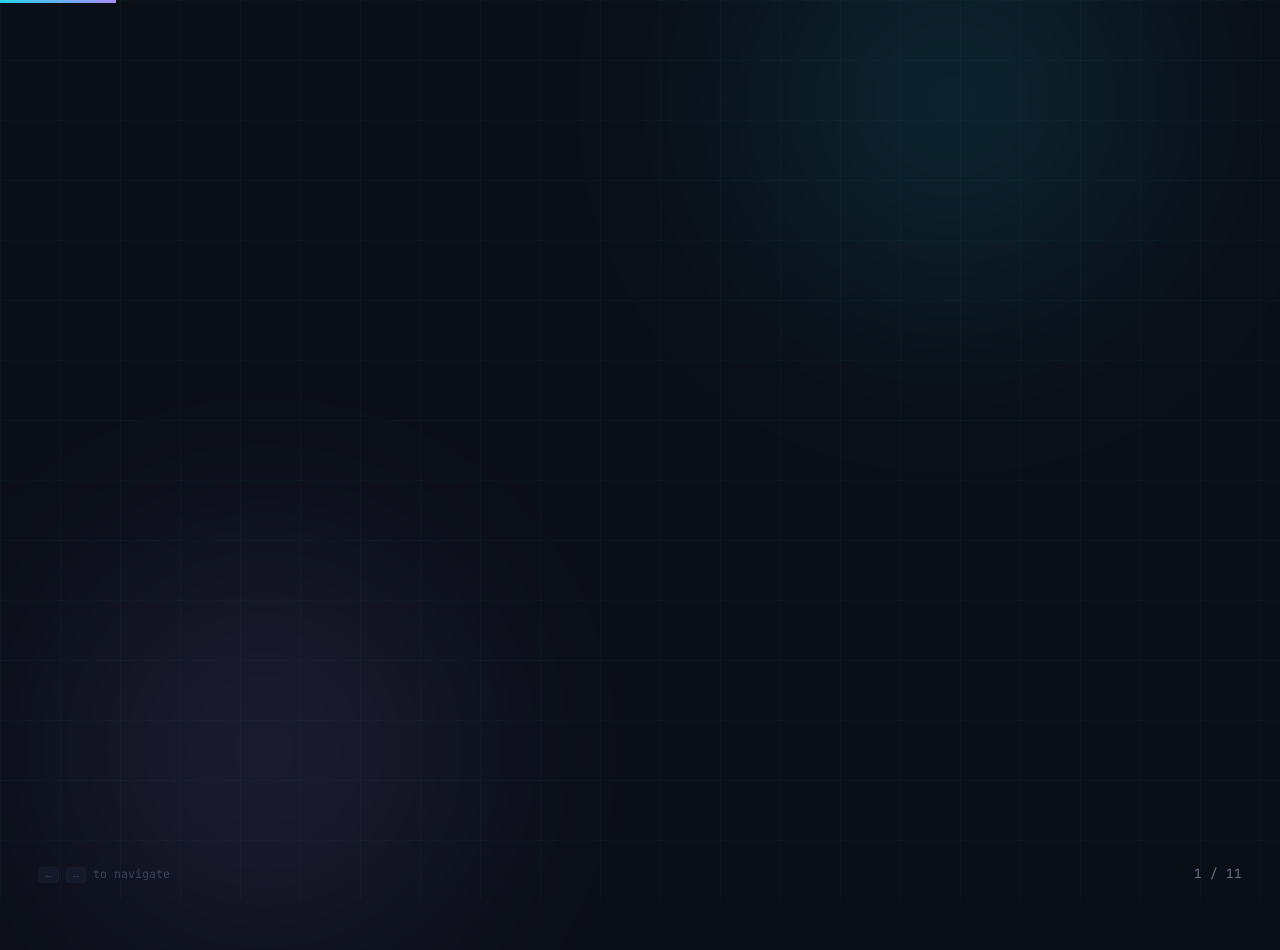
<file: presentation.html>
<!DOCTYPE html>
<html lang="en">
<head>
<meta charset="UTF-8">
<meta name="viewport" content="width=device-width, initial-scale=1.0">
<title>Building with Claude Code + BMAD</title>
<link href="https://fonts.googleapis.com/css2?family=JetBrains+Mono:wght@400;700&family=Outfit:wght@300;500;700;900&display=swap" rel="stylesheet">
<style>
*, *::before, *::after { box-sizing: border-box; margin: 0; padding: 0; }

:root {
    --bg: #0a0e17;
    --surface: #111827;
    --surface-2: #1a2235;
    --text: #e2e8f0;
    --text-muted: #64748b;
    --accent: #22d3ee;
    --accent-2: #a78bfa;
    --accent-3: #34d399;
    --warm: #fb923c;
    --red: #f87171;
    --border: #1e293b;
    --font-display: 'Outfit', sans-serif;
    --font-mono: 'JetBrains Mono', monospace;
}

html { font-size: 18px; }

body {
    font-family: var(--font-display);
    background: var(--bg);
    color: var(--text);
    overflow: hidden;
    height: 100vh;
    width: 100vw;
}

/* ===== SLIDE ENGINE ===== */
.deck { position: relative; width: 100vw; height: 100vh; }

.slide {
    position: absolute;
    inset: 0;
    display: flex;
    flex-direction: column;
    justify-content: center;
    padding: 6vh 8vw;
    opacity: 0;
    pointer-events: none;
    transition: opacity 0.5s ease, transform 0.5s ease;
    transform: translateX(40px);
}

.slide.active {
    opacity: 1;
    pointer-events: auto;
    transform: translateX(0);
}

.slide.exit {
    opacity: 0;
    transform: translateX(-40px);
}

/* ===== PROGRESS BAR ===== */
.progress {
    position: fixed;
    top: 0;
    left: 0;
    height: 3px;
    background: linear-gradient(90deg, var(--accent), var(--accent-2));
    transition: width 0.4s ease;
    z-index: 100;
}

/* ===== SLIDE COUNTER ===== */
.counter {
    position: fixed;
    bottom: 2vh;
    right: 3vw;
    font-family: var(--font-mono);
    font-size: 0.7rem;
    color: var(--text-muted);
    z-index: 100;
}

/* ===== TYPOGRAPHY ===== */
h1 {
    font-size: 3.2rem;
    font-weight: 900;
    line-height: 1.1;
    letter-spacing: -0.03em;
    margin-bottom: 1rem;
}

h2 {
    font-size: 2rem;
    font-weight: 700;
    line-height: 1.2;
    letter-spacing: -0.02em;
    margin-bottom: 1.5rem;
}

h3 {
    font-size: 1.1rem;
    font-weight: 500;
    color: var(--text-muted);
    margin-bottom: 0.5rem;
    text-transform: uppercase;
    letter-spacing: 0.15em;
    font-family: var(--font-mono);
    font-size: 0.7rem;
}

p, li {
    font-size: 1.05rem;
    line-height: 1.7;
    font-weight: 300;
    color: var(--text);
}

.highlight { color: var(--accent); }
.highlight-2 { color: var(--accent-2); }
.highlight-3 { color: var(--accent-3); }
.highlight-warm { color: var(--warm); }
.highlight-red { color: var(--red); }

code {
    font-family: var(--font-mono);
    font-size: 0.85em;
    background: var(--surface-2);
    padding: 2px 8px;
    border-radius: 4px;
    color: var(--accent);
}

strong { font-weight: 700; color: var(--text); }

/* ===== LAYOUT HELPERS ===== */
.two-col {
    display: grid;
    grid-template-columns: 1fr 1fr;
    gap: 4rem;
    align-items: start;
}

.three-col {
    display: grid;
    grid-template-columns: 1fr 1fr 1fr;
    gap: 2rem;
}

ul {
    list-style: none;
    display: flex;
    flex-direction: column;
    gap: 0.6rem;
}

ul li {
    padding-left: 1.5em;
    position: relative;
}

ul li::before {
    content: "\2192";
    position: absolute;
    left: 0;
    color: var(--accent);
    font-weight: 700;
}

/* ===== CARDS ===== */
.card {
    background: var(--surface);
    border: 1px solid var(--border);
    border-radius: 12px;
    padding: 1.5rem;
}

.card h4 {
    font-size: 0.95rem;
    font-weight: 700;
    margin-bottom: 0.4rem;
}

.card p, .card li {
    font-size: 0.85rem;
    color: var(--text-muted);
}

/* ===== FLOW DIAGRAM ===== */
.flow {
    display: flex;
    align-items: center;
    gap: 0;
    flex-wrap: wrap;
    justify-content: center;
    margin: 2rem 0;
}

.flow-step {
    background: var(--surface);
    border: 1px solid var(--border);
    border-radius: 10px;
    padding: 0.8rem 1.2rem;
    font-family: var(--font-mono);
    font-size: 0.75rem;
    text-align: center;
    transition: all 0.3s ease;
    min-width: 100px;
}

.flow-step:hover {
    border-color: var(--accent);
    transform: translateY(-2px);
}

.flow-step .label {
    font-family: var(--font-display);
    font-weight: 700;
    font-size: 0.9rem;
    color: var(--text);
    display: block;
}

.flow-step .sub {
    color: var(--text-muted);
    font-size: 0.65rem;
    margin-top: 2px;
}

.flow-arrow {
    color: var(--text-muted);
    font-size: 1.2rem;
    padding: 0 0.5rem;
    flex-shrink: 0;
}

/* ===== TABLE ===== */
table {
    width: 100%;
    border-collapse: collapse;
    font-size: 0.85rem;
}

th {
    text-align: left;
    font-family: var(--font-mono);
    font-size: 0.7rem;
    color: var(--text-muted);
    text-transform: uppercase;
    letter-spacing: 0.1em;
    padding: 0.6rem 1rem;
    border-bottom: 1px solid var(--border);
}

td {
    padding: 0.6rem 1rem;
    border-bottom: 1px solid var(--border);
    color: var(--text);
    font-weight: 300;
}

td:first-child { font-weight: 500; }

/* ===== CODE BLOCK ===== */
.code-block {
    background: var(--surface);
    border: 1px solid var(--border);
    border-radius: 10px;
    padding: 1.2rem 1.5rem;
    font-family: var(--font-mono);
    font-size: 0.75rem;
    line-height: 1.8;
    overflow-x: auto;
    color: var(--text-muted);
}

.code-block .comment { color: #475569; }
.code-block .key { color: var(--accent); }
.code-block .val { color: var(--accent-3); }
.code-block .str { color: var(--warm); }

/* ===== STAT ROW ===== */
.stats {
    display: flex;
    gap: 3rem;
    margin: 1.5rem 0;
}

.stat {
    display: flex;
    flex-direction: column;
}

.stat-value {
    font-size: 2.5rem;
    font-weight: 900;
    line-height: 1;
    letter-spacing: -0.03em;
}

.stat-label {
    font-size: 0.7rem;
    font-family: var(--font-mono);
    color: var(--text-muted);
    text-transform: uppercase;
    letter-spacing: 0.1em;
    margin-top: 0.3rem;
}

/* ===== BADGE ===== */
.badge {
    display: inline-block;
    font-family: var(--font-mono);
    font-size: 0.65rem;
    padding: 3px 10px;
    border-radius: 20px;
    text-transform: uppercase;
    letter-spacing: 0.05em;
    font-weight: 700;
}

.badge-cyan { background: rgba(34,211,238,0.15); color: var(--accent); }
.badge-purple { background: rgba(167,139,250,0.15); color: var(--accent-2); }
.badge-green { background: rgba(52,211,153,0.15); color: var(--accent-3); }
.badge-red { background: rgba(248,113,113,0.15); color: var(--red); }
.badge-warm { background: rgba(251,146,60,0.15); color: var(--warm); }

/* ===== TITLE SLIDE SPECIAL ===== */
.slide-title {
    justify-content: flex-end;
    padding-bottom: 12vh;
}

.slide-title h1 {
    font-size: 4rem;
}

.slide-title .subtitle {
    font-size: 1.1rem;
    color: var(--text-muted);
    font-weight: 300;
    margin-bottom: 2rem;
}

.slide-title .meta {
    font-family: var(--font-mono);
    font-size: 0.7rem;
    color: var(--text-muted);
}

/* ===== DECORATIVE GRID BG ===== */
.grid-bg {
    position: absolute;
    inset: 0;
    background-image:
        linear-gradient(rgba(34,211,238,0.03) 1px, transparent 1px),
        linear-gradient(90deg, rgba(34,211,238,0.03) 1px, transparent 1px);
    background-size: 60px 60px;
    pointer-events: none;
}

/* ===== GLOW ===== */
.glow {
    position: absolute;
    width: 400px;
    height: 400px;
    border-radius: 50%;
    filter: blur(120px);
    opacity: 0.12;
    pointer-events: none;
}

.glow-cyan { background: var(--accent); }
.glow-purple { background: var(--accent-2); }
.glow-warm { background: var(--warm); }

/* ===== ANIMATIONS ===== */
@keyframes fadeUp {
    from { opacity: 0; transform: translateY(20px); }
    to { opacity: 1; transform: translateY(0); }
}

.slide.active .animate {
    animation: fadeUp 0.5s ease forwards;
    opacity: 0;
}

.slide.active .d1 { animation-delay: 0.1s; }
.slide.active .d2 { animation-delay: 0.2s; }
.slide.active .d3 { animation-delay: 0.3s; }
.slide.active .d4 { animation-delay: 0.4s; }
.slide.active .d5 { animation-delay: 0.5s; }
.slide.active .d6 { animation-delay: 0.6s; }

/* ===== CHAT BUBBLES ===== */
.chat {
    display: flex;
    flex-direction: column;
    gap: 1rem;
    max-width: 720px;
}

.chat-msg {
    display: flex;
    gap: 1rem;
    align-items: flex-start;
}

.chat-msg.ai { flex-direction: row-reverse; }

.chat-avatar {
    flex-shrink: 0;
    width: 32px;
    height: 32px;
    border-radius: 8px;
    display: flex;
    align-items: center;
    justify-content: center;
    font-size: 0.7rem;
    font-family: var(--font-mono);
    font-weight: 700;
    color: var(--bg);
}

.chat-msg.human .chat-avatar { background: var(--accent-3); }
.chat-msg.ai .chat-avatar { background: var(--accent-2); }

.chat-bubble {
    background: var(--surface);
    border: 1px solid var(--border);
    border-radius: 12px;
    padding: 0.8rem 1.2rem;
    font-size: 0.82rem;
    line-height: 1.6;
    max-width: 560px;
}

.chat-msg.human .chat-bubble { border-color: rgba(52,211,153,0.25); }
.chat-msg.ai .chat-bubble { border-color: rgba(167,139,250,0.25); }

.chat-bubble .role-tag {
    font-family: var(--font-mono);
    font-size: 0.6rem;
    text-transform: uppercase;
    letter-spacing: 0.1em;
    margin-bottom: 0.4rem;
    display: block;
}

.chat-msg.human .role-tag { color: var(--accent-3); }
.chat-msg.ai .role-tag { color: var(--accent-2); }

.chat-bubble ul {
    margin-top: 0.4rem;
    gap: 0.3rem;
}

.chat-bubble li {
    font-size: 0.82rem;
    padding-left: 1.2em;
}

.chat-bubble li::before { font-size: 0.82rem; }

.chat-context {
    font-family: var(--font-mono);
    font-size: 0.6rem;
    color: var(--text-muted);
    text-align: center;
    padding: 0.3rem 0;
    opacity: 0.6;
}

/* ===== NAV HINT ===== */
.nav-hint {
    position: fixed;
    bottom: 2vh;
    left: 3vw;
    font-family: var(--font-mono);
    font-size: 0.65rem;
    color: var(--text-muted);
    opacity: 0.5;
    z-index: 100;
}

.nav-hint kbd {
    background: var(--surface-2);
    border: 1px solid var(--border);
    border-radius: 4px;
    padding: 1px 6px;
    font-size: 0.6rem;
}
</style>
</head>
<body>

<div class="progress" id="progress"></div>
<div class="counter" id="counter"></div>
<div class="nav-hint"><kbd>&larr;</kbd> <kbd>&rarr;</kbd> to navigate</div>

<div class="deck">

<!-- ==================== SLIDE 1: TITLE ==================== -->
<div class="slide slide-title active">
    <div class="grid-bg"></div>
    <div class="glow glow-cyan" style="top:-100px;right:10vw;"></div>
    <div class="glow glow-purple" style="bottom:-50px;left:5vw;"></div>
    <h3 class="animate d1">Case Study</h3>
    <h1 class="animate d2">Building a Growth<br>Assessment Tool<br>in <span class="highlight">A Few Hours</span></h1>
    <p class="subtitle animate d3">With Claude Code + BMAD-METHOD</p>
    <p class="meta animate d4">Alessio Roberto &mdash; Luscii &mdash; Feb 2026</p>
</div>

<!-- ==================== SLIDE 2: THE PROBLEM ==================== -->
<div class="slide">
    <div class="glow glow-purple" style="top:10vh;right:5vw;"></div>
    <h3 class="animate d1">The Problem</h3>
    <h2 class="animate d2">Luscii needed a way to make<br>growth <span class="highlight-2">transparent and actionable</span></h2>
    <div class="two-col animate d3" style="margin-top:1.5rem;">
        <div>
            <p style="margin-bottom:1rem;">The <strong>Matrix Reloaded</strong> framework describes how people contribute at Luscii &mdash; based on the Baarda model.</p>
            <ul>
                <li><strong>8 profiles</strong> ordered by problem-solving complexity</li>
                <li><strong>4 growth levels</strong> per profile (Junior &rarr; Master)</li>
                <li><strong>4 dimensions</strong>: Mastery, Autonomy, Impact, Ownership</li>
                <li><strong>448 behavioral statements</strong> calibrated per role</li>
            </ul>
        </div>
        <div class="card">
            <h4 style="color:var(--accent-2);">The core question</h4>
            <p style="font-size:1rem;color:var(--text);font-style:italic;margin-top:0.5rem;">
                &ldquo;Which type of problems do you mostly solve?&rdquo;
            </p>
            <p style="margin-top:1rem;">
                The framework existed on Notion pages. No tool to actually <strong>do</strong> the self-assessment, track progress, or prepare for evaluation conversations.
            </p>
        </div>
    </div>
</div>

<!-- ==================== SLIDE 3: APPROACH ==================== -->
<div class="slide">
    <div class="glow glow-cyan" style="top:5vh;left:10vw;"></div>
    <h3 class="animate d1">Approach</h3>
    <h2 class="animate d2">BMAD-METHOD:<br><span class="highlight">structured AI workflow</span></h2>
    <p class="animate d3" style="max-width:600px;margin-bottom:2rem;">Each phase has a distinct role, produces a specific artifact, and feeds the next step. Claude Code executes each role as a skill.</p>
    <div class="flow animate d4">
        <div class="flow-step" style="border-color:var(--accent);">
            <span class="label">Scope</span>
            <span class="sub">requirements.md</span>
        </div>
        <span class="flow-arrow">&rarr;</span>
        <div class="flow-step" style="border-color:var(--accent-2);">
            <span class="label">Prioritize</span>
            <span class="sub">PRD.md</span>
        </div>
        <span class="flow-arrow">&rarr;</span>
        <div class="flow-step" style="border-color:var(--accent-3);">
            <span class="label">UX Design</span>
            <span class="sub">ux-design.md</span>
        </div>
        <span class="flow-arrow">&rarr;</span>
        <div class="flow-step" style="border-color:var(--warm);">
            <span class="label">Architecture</span>
            <span class="sub">architecture.md</span>
        </div>
        <span class="flow-arrow">&rarr;</span>
        <div class="flow-step" style="border-color:var(--red);">
            <span class="label">Implement</span>
            <span class="sub">4 files, 0 deps</span>
        </div>
        <span class="flow-arrow">&rarr;</span>
        <div class="flow-step" style="border-color:var(--accent);">
            <span class="label">QA</span>
            <span class="sub">test-report.md</span>
        </div>
    </div>
    <p class="animate d5" style="color:var(--text-muted);font-size:0.85rem;text-align:center;margin-top:1rem;">
        Human-in-the-loop at every checkpoint &mdash; AI proposes, human approves
    </p>
</div>

<!-- ==================== SLIDE 4: DIALOGUE — SCOPE ==================== -->
<div class="slide">
    <div class="glow glow-cyan" style="bottom:10vh;left:5vw;"></div>
    <h3 class="animate d1">Live dialogue &mdash; Scoping</h3>
    <h2 class="animate d2">The right questions<br><span class="highlight">before any code</span></h2>
    <div class="two-col" style="margin-top:1rem;">
        <div class="chat animate d3">
            <div class="chat-msg human">
                <div class="chat-avatar">AR</div>
                <div class="chat-bubble">
                    <span class="role-tag">Human</span>
                    I need a self-assessment tool for Luscii's Matrix Reloaded framework. It's based on the Baarda model &mdash; 8 profiles, 4 levels, 4 dimensions.
                </div>
            </div>
            <div class="chat-msg ai">
                <div class="chat-avatar">SC</div>
                <div class="chat-bubble">
                    <span class="role-tag">Scope Clarifier</span>
                    Before I write requirements, I need to understand:
                    <ul>
                        <li>Do all profiles have all 4 growth levels?</li>
                        <li>Is this single-user or multi-user?</li>
                        <li>Should data leave the browser?</li>
                        <li>Target time per assessment?</li>
                    </ul>
                </div>
            </div>
            <div class="chat-msg human">
                <div class="chat-avatar">AR</div>
                <div class="chat-bubble">
                    <span class="role-tag">Human</span>
                    Good catch &mdash; Go-getter, Luminary, Navigator, and Chess Player skip Junior. Single user, local only. Under 10 minutes.
                </div>
            </div>
        </div>
        <div class="animate d4">
            <div class="card" style="border-left:3px solid var(--accent);">
                <h4 style="color:var(--accent);">What this produced</h4>
                <p style="color:var(--text);font-size:0.9rem;margin-top:0.5rem;">
                    <code>requirements.md</code> with 6 functional requirements, acceptance criteria, and the variable-levels constraint documented upfront.
                </p>
                <p style="margin-top:0.8rem;">
                    Without this question, 4 profiles would have shown a Junior level that doesn't exist.
                </p>
            </div>
            <div class="card" style="margin-top:1rem;border-left:3px solid var(--accent-2);">
                <h4 style="color:var(--accent-2);">The pattern</h4>
                <p style="color:var(--text);font-size:0.9rem;margin-top:0.5rem;">
                    AI asks structured questions <em>before</em> writing anything. Edge cases surface in minutes, not after implementation.
                </p>
            </div>
        </div>
    </div>
</div>

<!-- ==================== SLIDE 5: DIALOGUE — EVIDENCE JOURNAL ==================== -->
<div class="slide">
    <div class="glow glow-purple" style="top:10vh;right:5vw;"></div>
    <h3 class="animate d1">Live dialogue &mdash; Feature emergence</h3>
    <h2 class="animate d2">A feature born from<br><span class="highlight-2">real conversation</span></h2>
    <div class="two-col" style="margin-top:1rem;">
        <div class="chat animate d3">
            <div class="chat-context">&mdash; Day 2, not in the original PRD &mdash;</div>
            <div class="chat-msg human">
                <div class="chat-avatar">AR</div>
                <div class="chat-bubble">
                    <span class="role-tag">Human</span>
                    The person following my assessment strongly suggested I bring concrete examples for each question. How can I organize this?
                </div>
            </div>
            <div class="chat-msg ai">
                <div class="chat-avatar">CC</div>
                <div class="chat-bubble">
                    <span class="role-tag">Claude Code</span>
                    Three options:
                    <ul>
                        <li>Use the existing notes field per dimension</li>
                        <li>Add per-statement examples in-app</li>
                        <li>Keep them in a separate Notion doc</li>
                    </ul>
                    Option 2 keeps evidence linked to the exact statement and shows it during assessment.
                </div>
            </div>
            <div class="chat-msg human">
                <div class="chat-avatar">AR</div>
                <div class="chat-bubble">
                    <span class="role-tag">Human</span>
                    Option 2. Can you design and build it?
                </div>
            </div>
            <div class="chat-context">Design &rarr; implement &rarr; QA in one pass</div>
        </div>
        <div class="animate d4">
            <div class="card" style="border-left:3px solid var(--accent-2);">
                <h4 style="color:var(--accent-2);">Evidence Journal</h4>
                <p style="color:var(--text);font-size:0.9rem;margin-top:0.5rem;">
                    Browse all 448 statements. Add concrete examples from your work. See them during assessment alongside each rating.
                </p>
            </div>
            <div class="card" style="margin-top:1rem;border-left:3px solid var(--accent-3);">
                <h4 style="color:var(--accent-3);">The pattern</h4>
                <p style="color:var(--text);font-size:0.9rem;margin-top:0.5rem;">
                    Conversation reveals the <em>real</em> need. AI offers options with trade-offs. Human decides. Full cycle (design &rarr; code &rarr; QA) in one session.
                </p>
            </div>
        </div>
    </div>
</div>

<!-- ==================== SLIDE 6: DIALOGUE — QA ==================== -->
<div class="slide">
    <div class="glow glow-warm" style="top:5vh;left:15vw;"></div>
    <h3 class="animate d1">Live dialogue &mdash; QA</h3>
    <h2 class="animate d2">Role separation catches<br><span class="highlight-warm">real bugs</span></h2>
    <div class="two-col" style="margin-top:1rem;">
        <div class="chat animate d3">
            <div class="chat-context">&mdash; Same AI, different role &mdash;</div>
            <div class="chat-msg human">
                <div class="chat-avatar">AR</div>
                <div class="chat-bubble">
                    <span class="role-tag">Human</span>
                    Implementation looks done. Run QA against the requirements.
                </div>
            </div>
            <div class="chat-msg ai">
                <div class="chat-avatar">QG</div>
                <div class="chat-bubble">
                    <span class="role-tag">Quality Guardian</span>
                    Verified 24 acceptance criteria. 21 pass, 2 partial, 1 deferred.
                    <ul>
                        <li><strong style="color:var(--red);">P1</strong> &mdash; Radar chart has no baseline. US-2.2 requires a visual reference at 3.5</li>
                        <li><strong style="color:var(--red);">P1</strong> &mdash; Screen transitions don't move focus. Keyboard users get lost</li>
                        <li><strong style="color:var(--warm);">P2</strong> &mdash; addedValue field exists in data but never rendered</li>
                    </ul>
                </div>
            </div>
            <div class="chat-msg human">
                <div class="chat-avatar">AR</div>
                <div class="chat-bubble">
                    <span class="role-tag">Human</span>
                    Fix P1s now, P2s next.
                </div>
            </div>
        </div>
        <div class="animate d4">
            <div class="card" style="border-left:3px solid var(--warm);">
                <h4 style="color:var(--warm);">Why this works</h4>
                <p style="color:var(--text);font-size:0.9rem;margin-top:0.5rem;">
                    The same AI wrote the code. But switching to the QA role forces it to read the <em>requirements</em>, not defend its own implementation.
                </p>
                <p style="margin-top:0.8rem;">
                    Both sessions found P1 issues. The radar baseline and focus management bugs would have shipped without this step.
                </p>
            </div>
            <div class="card" style="margin-top:1rem;border-left:3px solid var(--red);">
                <h4 style="color:var(--red);">The pattern</h4>
                <p style="color:var(--text);font-size:0.9rem;margin-top:0.5rem;">
                    Role separation &ne; different people. It's about forcing a different <em>perspective</em> on the same work.
                </p>
            </div>
        </div>
    </div>
</div>

<!-- ==================== SLIDE 7: ARCHITECTURE ==================== -->
<div class="slide">
    <div class="glow glow-warm" style="bottom:10vh;right:15vw;"></div>
    <h3 class="animate d1">Architecture Decisions</h3>
    <h2 class="animate d2">4 files. <span class="highlight-warm">Zero build step.</span></h2>
    <div class="two-col" style="margin-top:1rem;">
        <div class="animate d3">
            <table>
                <tr><th>ADR</th><th>Decision</th><th>Why</th></tr>
                <tr><td>001</td><td>Vanilla JS</td><td>No framework overhead</td></tr>
                <tr><td>002</td><td>Chart.js CDN</td><td>Radar chart, no bundling</td></tr>
                <tr><td>003</td><td>localStorage</td><td>Privacy-first, no server</td></tr>
                <tr><td>004</td><td>CSS class toggle</td><td>Screen nav without routing</td></tr>
            </table>
        </div>
        <div class="animate d4">
            <div class="code-block">
<span class="comment">// The entire app structure</span>
<span class="key">index.html</span>      <span class="comment">// 7 screens as &lt;section&gt;</span>
<span class="key">style.css</span>       <span class="comment">// Responsive, 720px max</span>
<span class="key">app.js</span>          <span class="comment">// All logic, el() helper</span>
<span class="key">matrix-data.js</span>  <span class="comment">// Pure data, 448 statements</span>

<span class="comment">// XSS prevention by design:</span>
<span class="comment">// el() uses textContent only</span>
<span class="comment">// zero innerHTML in the codebase</span>
            </div>
        </div>
    </div>
</div>

<!-- ==================== SLIDE 8: SESSION 1 RESULTS ==================== -->
<div class="slide">
    <div class="glow glow-cyan" style="top:20vh;left:5vw;"></div>
    <h3 class="animate d1">Session 1 &mdash; 23 Feb</h3>
    <h2 class="animate d2">From idea to <span class="highlight">working app</span></h2>
    <div class="stats animate d3">
        <div class="stat">
            <span class="stat-value highlight">~5h</span>
            <span class="stat-label">Total time</span>
        </div>
        <div class="stat">
            <span class="stat-value highlight-2">6</span>
            <span class="stat-label">BMAD phases</span>
        </div>
        <div class="stat">
            <span class="stat-value highlight-3">7</span>
            <span class="stat-label">Artifacts</span>
        </div>
        <div class="stat">
            <span class="stat-value highlight-warm">4</span>
            <span class="stat-label">Bugs found &amp; fixed</span>
        </div>
    </div>
    <div class="three-col animate d4" style="margin-top:1.5rem;">
        <div class="card">
            <h4><span class="badge badge-red">P1</span> Radar baseline</h4>
            <p>Missing 3.5 "Expected" line on chart &mdash; added dashed baseline dataset</p>
        </div>
        <div class="card">
            <h4><span class="badge badge-red">P1</span> Focus management</h4>
            <p>No focus on screen change &mdash; added tabindex + focus to showScreen()</p>
        </div>
        <div class="card">
            <h4><span class="badge badge-warm">P2</span> Edge cases</h4>
            <p>Missing addedValue display + empty growth section when all scores &gt; 4.5</p>
        </div>
    </div>
</div>

<!-- ==================== SLIDE 9: PUBLISHING ==================== -->
<div class="slide">
    <div class="glow glow-warm" style="top:5vh;right:10vw;"></div>
    <h3 class="animate d1">Publishing</h3>
    <h2 class="animate d2">Public code,<br><span class="highlight-warm">private data</span></h2>
    <div class="two-col" style="margin-top:1rem;">
        <div class="animate d3">
            <p style="margin-bottom:1.5rem;">
                The app code is generic. The behavioral statements are proprietary to Luscii. Solution: separate code from data.
            </p>
            <div class="code-block">
<span class="comment"># .gitignore</span>
<span class="str">matrix-data.js</span>        <span class="comment"># proprietary</span>
<span class="str">notion-export/</span>        <span class="comment"># source material</span>
<span class="str">notion-export-new/</span>    <span class="comment"># source material</span>
<span class="str">.claude/</span>              <span class="comment"># local config</span>
            </div>
        </div>
        <div class="animate d4">
            <ul>
                <li><code>matrix-data.example.js</code> published as template with full structure + placeholders</li>
                <li>Colleagues get the real <code>matrix-data.js</code> separately</li>
                <li>README documents the data format for anyone to adapt</li>
                <li>Baarda model info (public knowledge) stays in the example</li>
            </ul>
            <div class="card" style="margin-top:1.5rem;text-align:center;">
                <p style="font-family:var(--font-mono);font-size:0.8rem;color:var(--accent);">github.com/alessioroberto82/<br>matrix-reloaded-assessment</p>
            </div>
        </div>
    </div>
</div>

<!-- ==================== SLIDE 10: TAKEAWAYS ==================== -->
<div class="slide">
    <div class="glow glow-cyan" style="top:10vh;right:20vw;"></div>
    <div class="glow glow-purple" style="bottom:10vh;left:10vw;"></div>
    <h3 class="animate d1">Takeaways</h3>
    <h2 class="animate d2">What worked</h2>
    <div class="three-col animate d3" style="margin-top:1.5rem;">
        <div class="card" style="border-top:3px solid var(--accent);">
            <h4 style="color:var(--accent);">Structured phases prevent rabbit holes</h4>
            <p>Scope Clarifier forces you to define what you're building. Architecture Owner makes tech decisions explicit. No accidental complexity.</p>
        </div>
        <div class="card" style="border-top:3px solid var(--accent-2);">
            <h4 style="color:var(--accent-2);">QA as a separate role catches real bugs</h4>
            <p>Both sessions found P1 issues that would have shipped. The role separation forces fresh eyes on the same code.</p>
        </div>
        <div class="card" style="border-top:3px solid var(--accent-3);">
            <h4 style="color:var(--accent-3);">Best features come from real conversations</h4>
            <p>Evidence Journal wasn't planned. It emerged from discussing the actual assessment process. Design &rarr; implement &rarr; QA in one flow.</p>
        </div>
    </div>
    <div class="stats animate d4" style="margin-top:2rem;justify-content:center;">
        <div class="stat" style="text-align:center;">
            <span class="stat-value highlight">2</span>
            <span class="stat-label">Sessions</span>
        </div>
        <div class="stat" style="text-align:center;">
            <span class="stat-value highlight-2">7</span>
            <span class="stat-label">Screens</span>
        </div>
        <div class="stat" style="text-align:center;">
            <span class="stat-value highlight-3">47</span>
            <span class="stat-label">Tests passed</span>
        </div>
        <div class="stat" style="text-align:center;">
            <span class="stat-value highlight-warm">7</span>
            <span class="stat-label">Bugs caught</span>
        </div>
        <div class="stat" style="text-align:center;">
            <span class="stat-value" style="color:var(--red);">0</span>
            <span class="stat-label">Dependencies</span>
        </div>
    </div>
</div>

<!-- ==================== SLIDE 11: END ==================== -->
<div class="slide slide-title">
    <div class="grid-bg"></div>
    <div class="glow glow-cyan" style="top:20vh;left:20vw;width:500px;height:500px;"></div>
    <div class="glow glow-purple" style="bottom:10vh;right:15vw;width:400px;height:400px;"></div>
    <h3 class="animate d1">Thank you</h3>
    <h1 class="animate d2" style="font-size:3rem;">
        <span class="highlight">claude.ai/claude-code</span><br>
        <span class="highlight-2" style="font-size:2rem;">github.com/bmad-method</span>
    </h1>
    <p class="meta animate d3" style="margin-top:1rem;">
        Alessio Roberto &mdash; alessioroberto82 &mdash; Luscii
    </p>
</div>

</div><!-- /deck -->

<script>
(function() {
    var slides = document.querySelectorAll('.slide');
    var current = 0;
    var total = slides.length;
    var progress = document.getElementById('progress');
    var counter = document.getElementById('counter');

    function update() {
        slides.forEach(function(s, i) {
            s.classList.remove('active', 'exit');
            if (i === current) s.classList.add('active');
        });
        progress.style.width = ((current + 1) / total * 100) + '%';
        counter.textContent = (current + 1) + ' / ' + total;
    }

    function next() {
        if (current < total - 1) { current++; update(); }
    }

    function prev() {
        if (current > 0) { current--; update(); }
    }

    document.addEventListener('keydown', function(e) {
        if (e.key === 'ArrowRight' || e.key === ' ') { e.preventDefault(); next(); }
        if (e.key === 'ArrowLeft') { e.preventDefault(); prev(); }
    });

    // Touch support
    var touchStartX = 0;
    document.addEventListener('touchstart', function(e) { touchStartX = e.touches[0].clientX; });
    document.addEventListener('touchend', function(e) {
        var dx = e.changedTouches[0].clientX - touchStartX;
        if (Math.abs(dx) > 50) { dx < 0 ? next() : prev(); }
    });

    update();
})();
</script>
</body>
</html>
</file>
